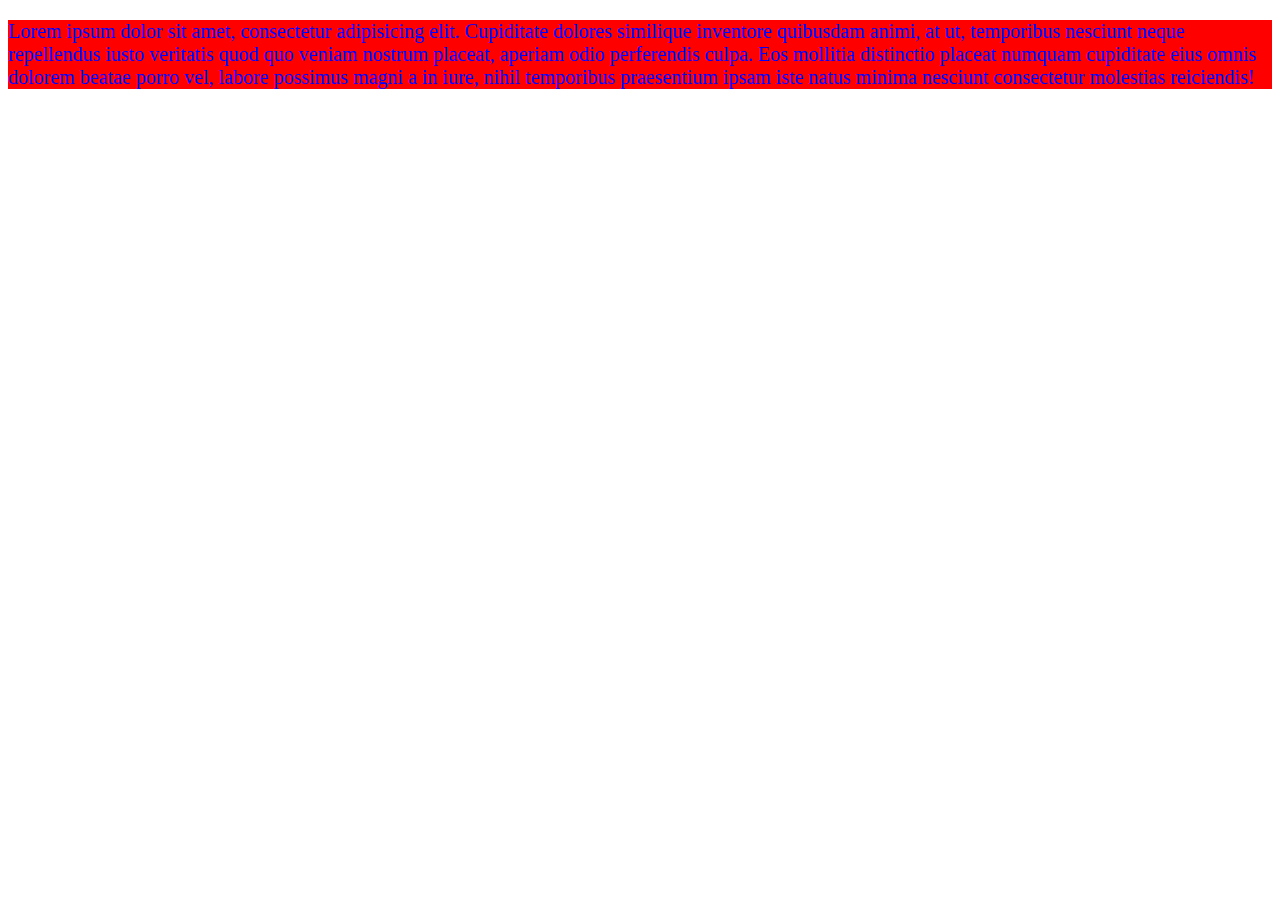
<file: Exercice-1/index.html>
<!DOCTYPE html>
<html lang="en">
<head>
    <meta charset="UTF-8">
    <meta http-equiv="X-UA-Compatible" content="IE=edge">
    <meta name="viewport" content="width=device-width, initial-scale=1.0">
    <link rel="stylesheet" href="style.css">
    <title>Exercice 1</title>
</head>
<body>
    <p>Lorem ipsum dolor sit amet, consectetur adipisicing elit. Cupiditate dolores similique inventore quibusdam animi, at ut, temporibus nesciunt neque repellendus iusto veritatis quod quo veniam nostrum placeat, aperiam odio perferendis culpa. Eos mollitia distinctio placeat numquam cupiditate eius omnis dolorem beatae porro vel, labore possimus magni a in iure, nihil temporibus praesentium ipsam iste natus minima nesciunt consectetur molestias reiciendis!</p>
</body>
</html>
</file>
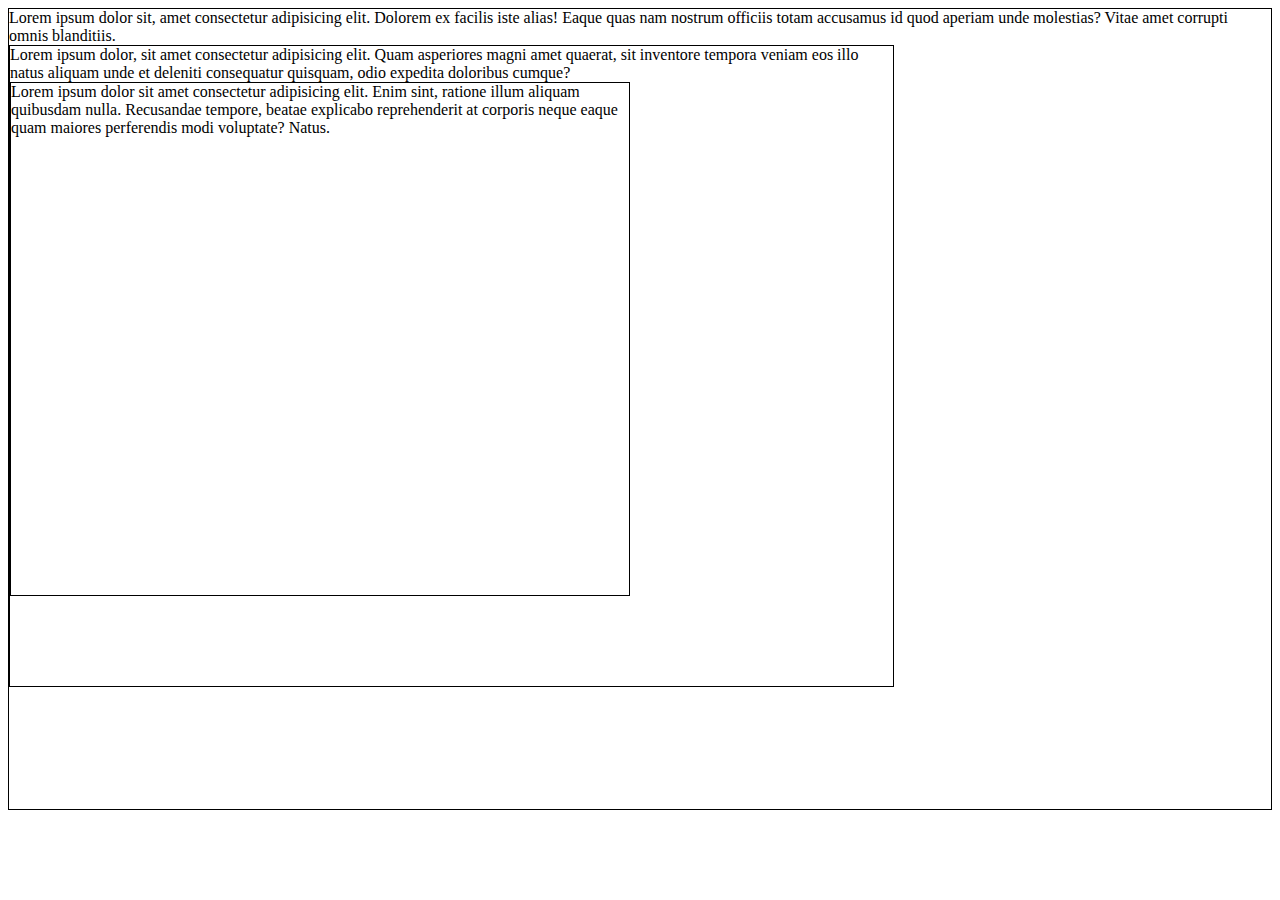
<file: Exercice-2/index.html>
<!DOCTYPE html>
<html lang="en">
<head>
    <meta charset="UTF-8">
    <meta http-equiv="X-UA-Compatible" content="IE=edge">
    <meta name="viewport" content="width=device-width, initial-scale=1.0">
    <link rel="stylesheet" href="style.css">
    <title>Exercice 2</title>
</head>
<body>
    <div class="bodrer height-div">Lorem ipsum dolor sit, amet consectetur adipisicing elit. Dolorem ex facilis iste alias! Eaque quas nam nostrum officiis totam accusamus id quod aperiam unde molestias? Vitae amet corrupti omnis blanditiis.
        <div class="bodrer">Lorem ipsum dolor, sit amet consectetur adipisicing elit. Quam asperiores magni amet quaerat, sit inventore tempora veniam eos illo natus aliquam unde et deleniti consequatur quisquam, odio expedita doloribus cumque?
            <div class="bodrer">Lorem ipsum dolor sit amet consectetur adipisicing elit. Enim sint, ratione illum aliquam quibusdam nulla. Recusandae tempore, beatae explicabo reprehenderit at corporis neque eaque quam maiores perferendis modi voluptate? Natus.</div>
        </div>
    </div>
</body>
</html>
</file>
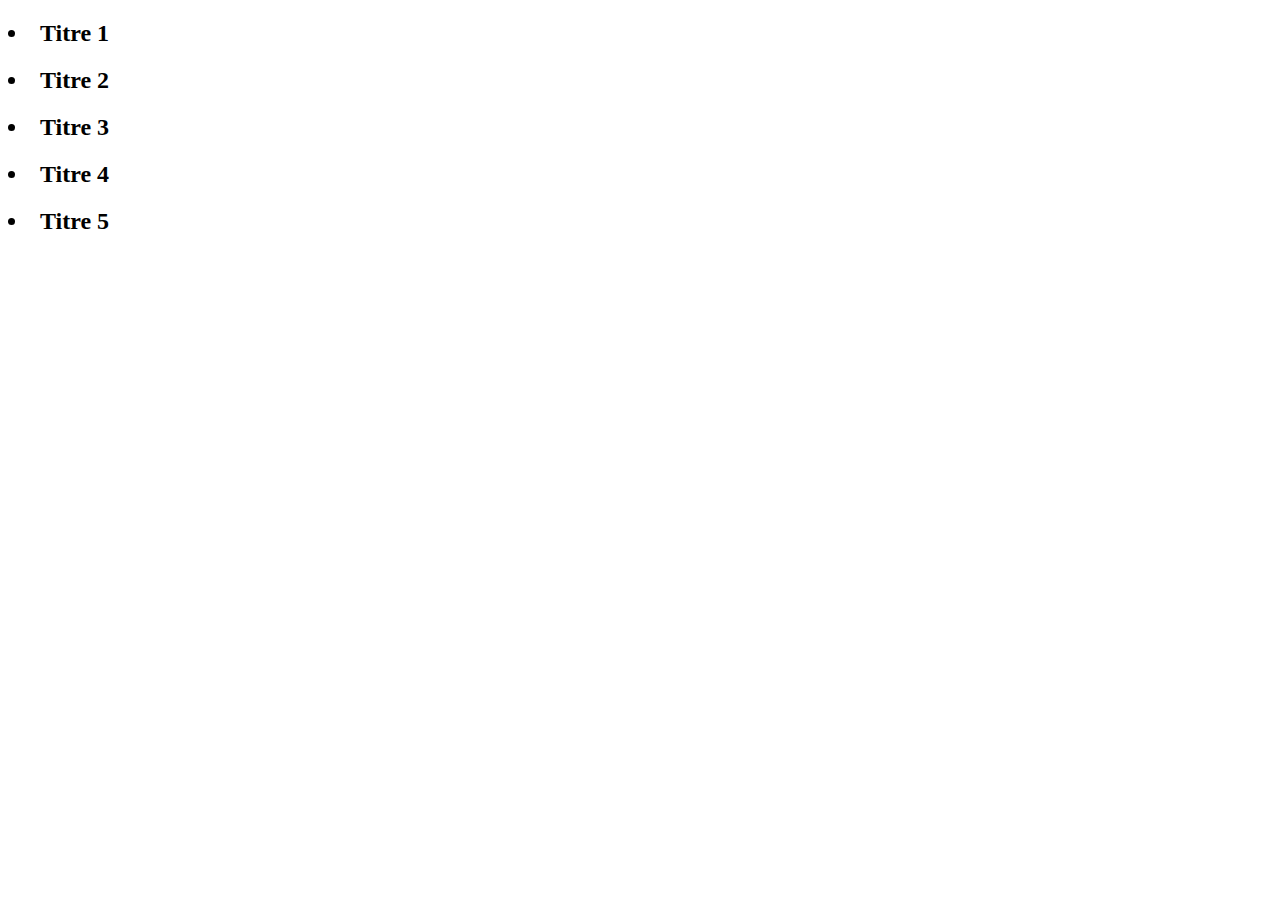
<file: Exercice-3/index.html>
<!DOCTYPE html>
<html lang="en">
<head>
    <meta charset="UTF-8">
    <meta http-equiv="X-UA-Compatible" content="IE=edge">
    <meta name="viewport" content="width=device-width, initial-scale=1.0">
    <link rel="stylesheet" href="style.css">
    <title>Exercice 3</title>
</head>
<body>
    <h2>Titre 1</h2>
    <h2>Titre 2</h2>
    <h2>Titre 3</h2>
    <h2>Titre 4</h2>
    <h2>Titre 5</h2>
</body>
</html>
</file>
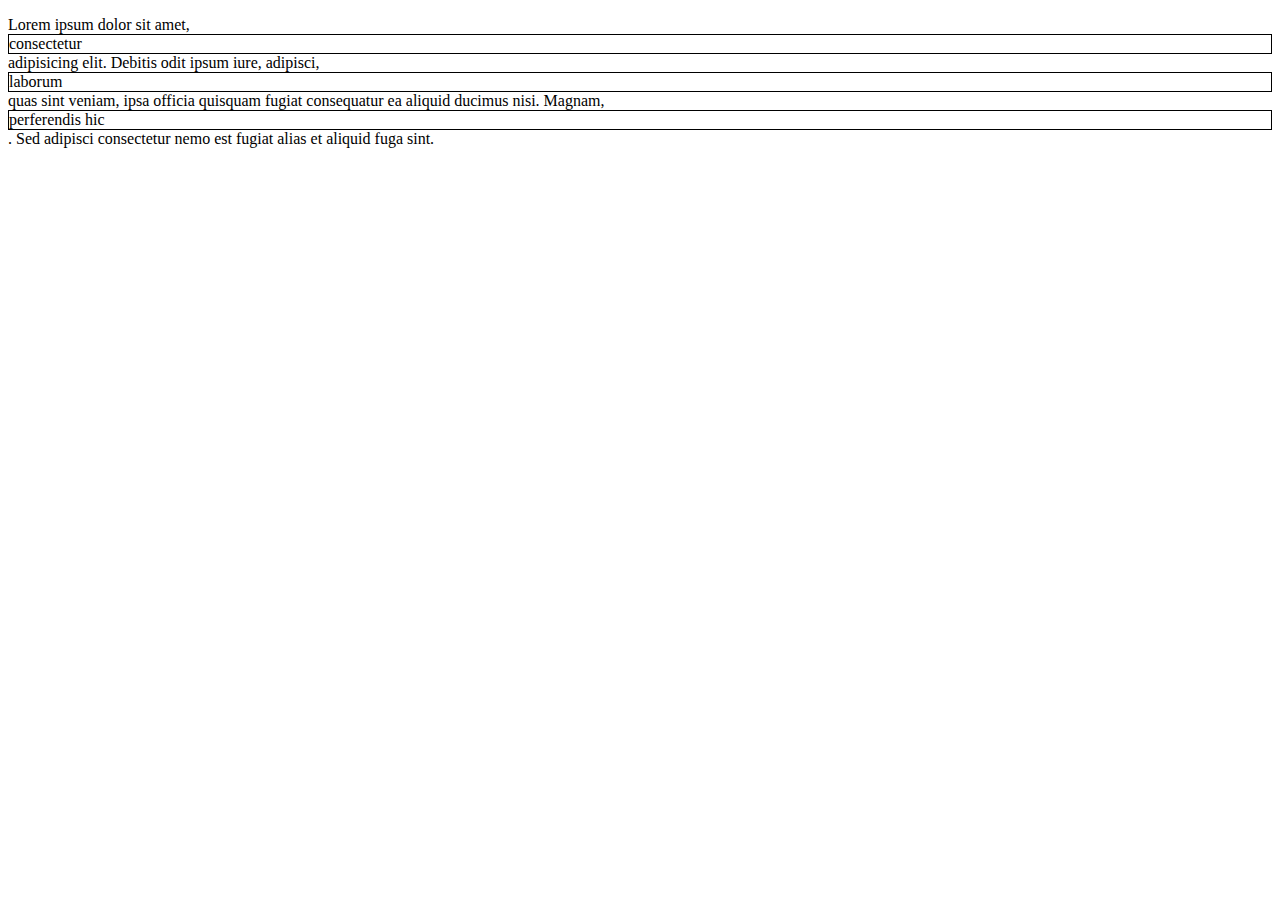
<file: Exercice-4/index.html>
<!DOCTYPE html>
<html lang="en">
<head>
    <meta charset="UTF-8">
    <meta http-equiv="X-UA-Compatible" content="IE=edge">
    <meta name="viewport" content="width=device-width, initial-scale=1.0">
    <link rel="stylesheet" href="style.css">
    <title>Exercice 3</title>
</head>
<body>
    <div>
        <p>Lorem ipsum dolor sit amet, <span>consectetur</span> adipisicing elit. Debitis odit ipsum iure, adipisci, <span>laborum</span> quas sint veniam, ipsa officia quisquam fugiat consequatur ea aliquid ducimus nisi. Magnam, <span>perferendis hic</span>. Sed adipisci consectetur nemo est fugiat alias et aliquid fuga sint.</p>
    </div>
</body>
</html>
</file>
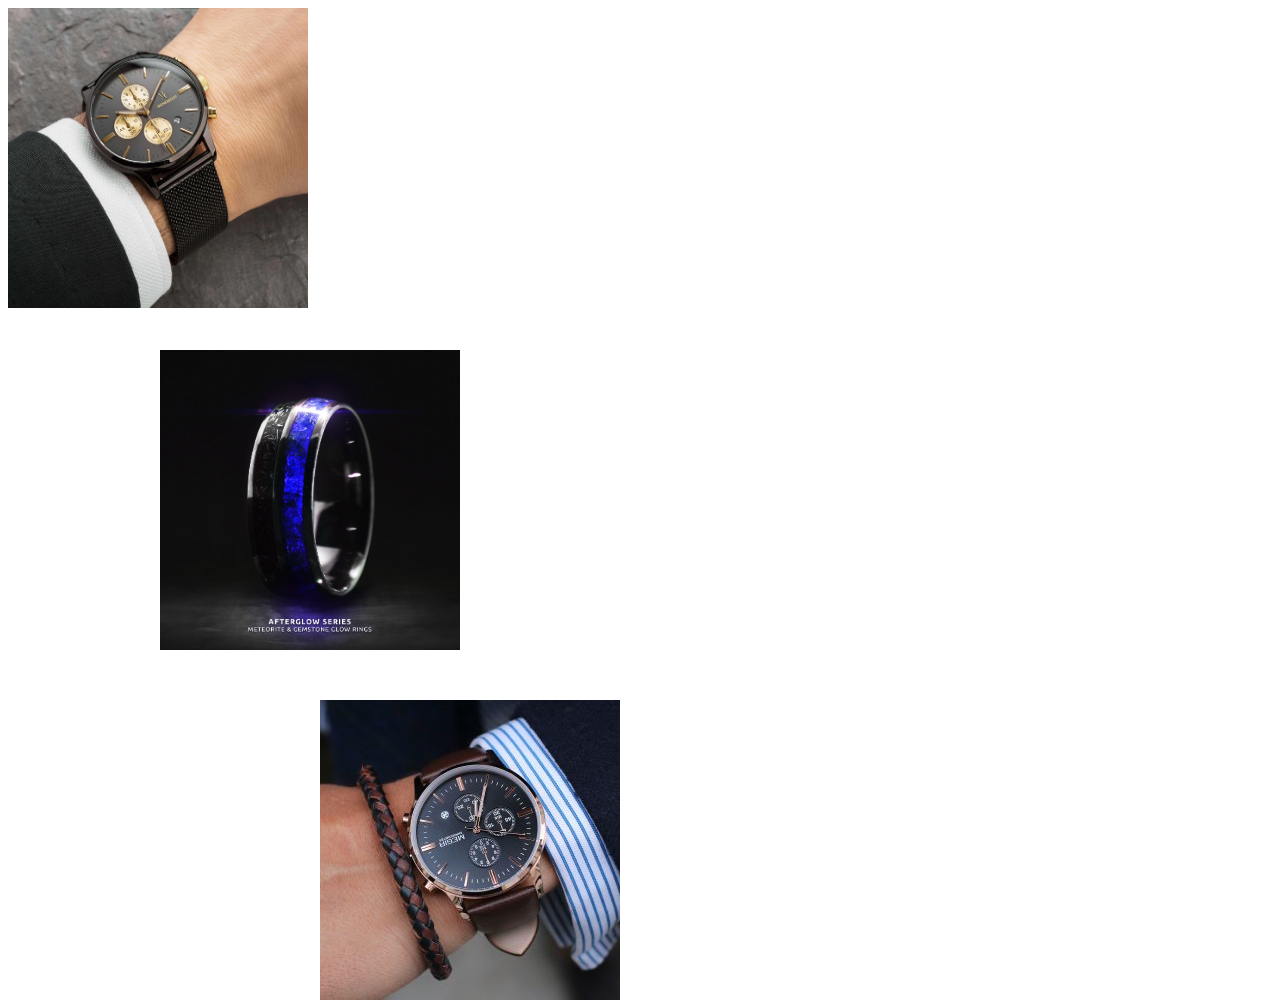
<file: Exercice-6/index.html>
<!DOCTYPE html>
<html lang="en">
<head>
    <meta charset="UTF-8">
    <meta http-equiv="X-UA-Compatible" content="IE=edge">
    <meta name="viewport" content="width=device-width, initial-scale=1.0">
    <link rel="stylesheet" href="style.css">
    <title>Exercice-6</title>
</head>
<body>

    <div>
        <img src="accessoire-homme-look-montre-magnifique-belle-bonne-qualite-ceinture-bague-bracelet-sac-casquette-bonnet-foulard.jpg" alt="">
    </div>

    <div class="image-2">
        <img src="Afterglow_Listing_Blue_2000x.webp" alt="">
    </div>

    <div class="image-3">
        <img src="accessoires-homme-qui-donnent-du-style-a-son-look-montre-300x300.jpg" alt="">
    </div>
    
</body>
</html>
</file>
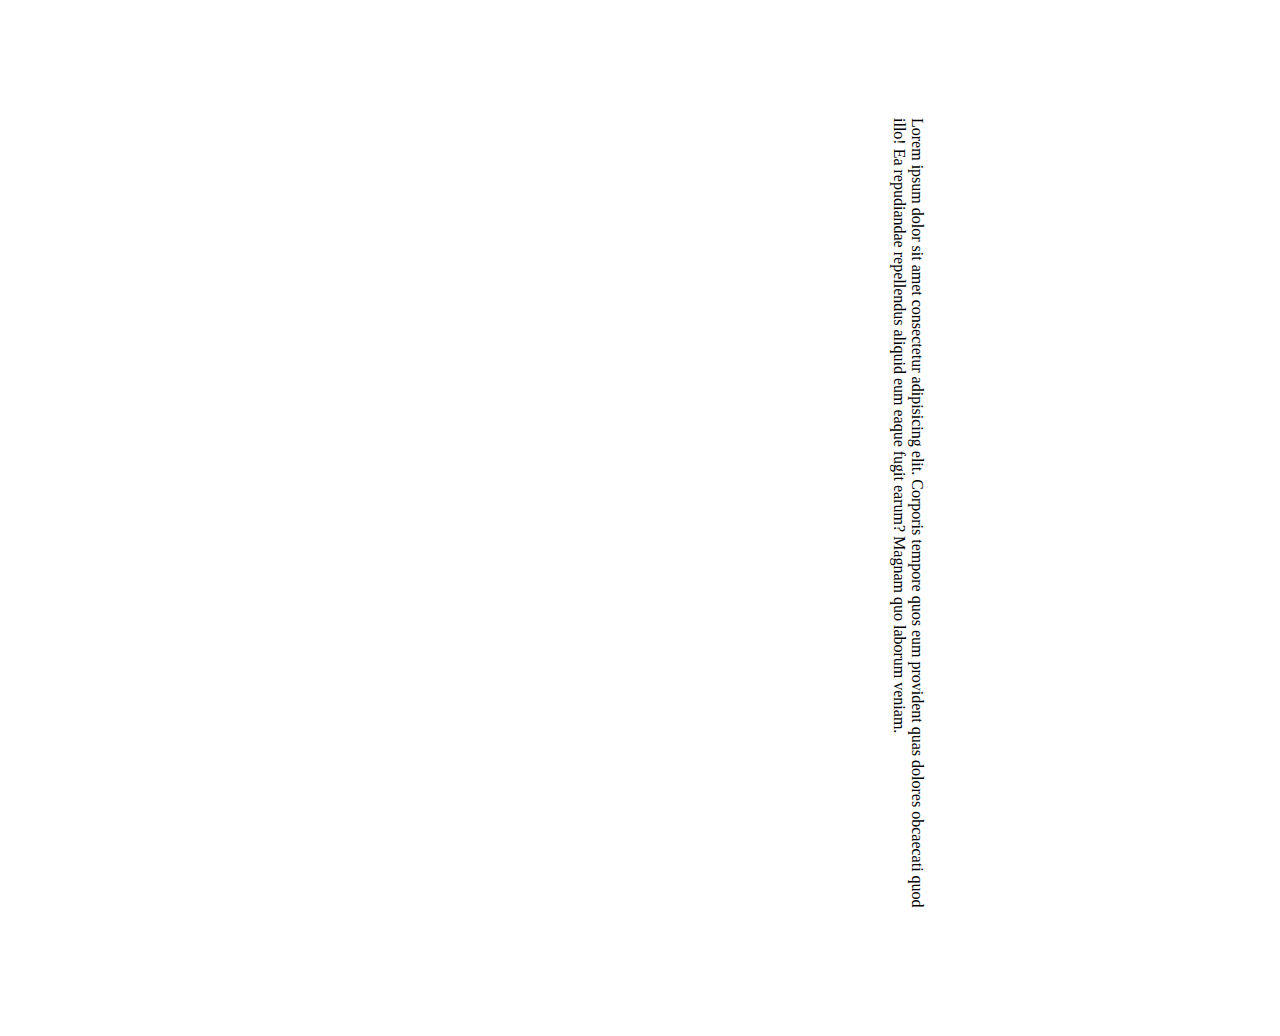
<file: Exercice-7/index.html>
<!DOCTYPE html>
<html lang="en">
<head>
    <meta charset="UTF-8">
    <meta http-equiv="X-UA-Compatible" content="IE=edge">
    <meta name="viewport" content="width=device-width, initial-scale=1.0">
    <link rel="stylesheet" href="style.css">
    <title>Document</title>
</head>
<body>
    <div class="rotate">
        Lorem ipsum dolor sit amet consectetur adipisicing elit. Corporis tempore quos eum provident quas dolores obcaecati quod illo! Ea repudiandae repellendus aliquid eum eaque fugit earum? Magnam quo laborum veniam.
    </div>
</body>
</html>
</file>
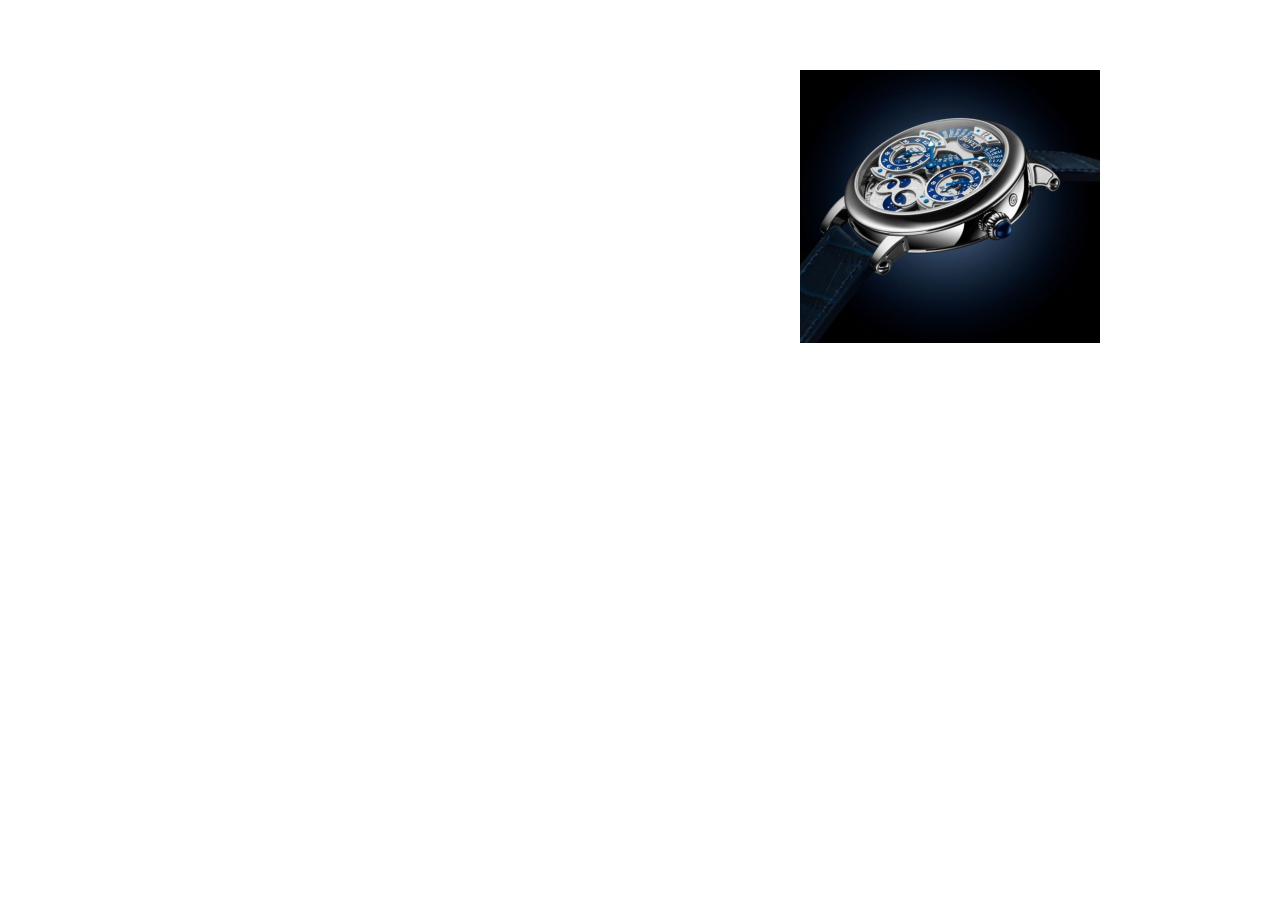
<file: Exercice-8/index.html>
<!DOCTYPE html>
<html lang="en">
<head>
    <meta charset="UTF-8">
    <meta http-equiv="X-UA-Compatible" content="IE=edge">
    <meta name="viewport" content="width=device-width, initial-scale=1.0">
    <link rel="stylesheet" href="style.css">
    <title>Exercie 8</title>
</head>
<body>
    <div>
        <img src="33927690-31141124.jpg" alt="">
    </div>
</body>
</html>
</file>
<file: Exercice-1/style.css>
body {
    background-color: white;
    color: green;
    font-size: 20px;
}

p {
    background-color: red;
    color: blue;
    font-size: 20px;
}
</file>
<file: Exercice-2/style.css>
.bord {
    border: 1px solid black;
}

.bodrer {
    border: 1px solid black;
}

.height-div{
    height: 800px;
}

div > div {
    width: 70%;
    height: 80%;
}
</file>
<file: Exercice-3/style.css>
h2 {
    display: list-item;
    list-style-position: inside;
}
</file>
<file: Exercice-4/style.css>
span {
    display: block;
    border: 1px solid black;
}
</file>
<file: Exercice-6/style.css>
img {
    width: 300px;
    height: 300px;
}

.image-2 {
    position: absolute;
    top: 350px;
    left: 160px;
}

.image-3 {
    position: absolute;
    top: 700px;
    left: 320px;
}
</file>
<file: Exercice-7/style.css>
div {
    width: 800px;
    margin: 500px;
    transform: rotate(90deg);
}
</file>
<file: Exercice-8/style.css>
img {
    width: 300px;
    position: absolute;
    top: 70px;
    left: 800px;
}

img:hover {
    transform: rotate(90deg);
    transition-duration: 4s;
}
</file>
